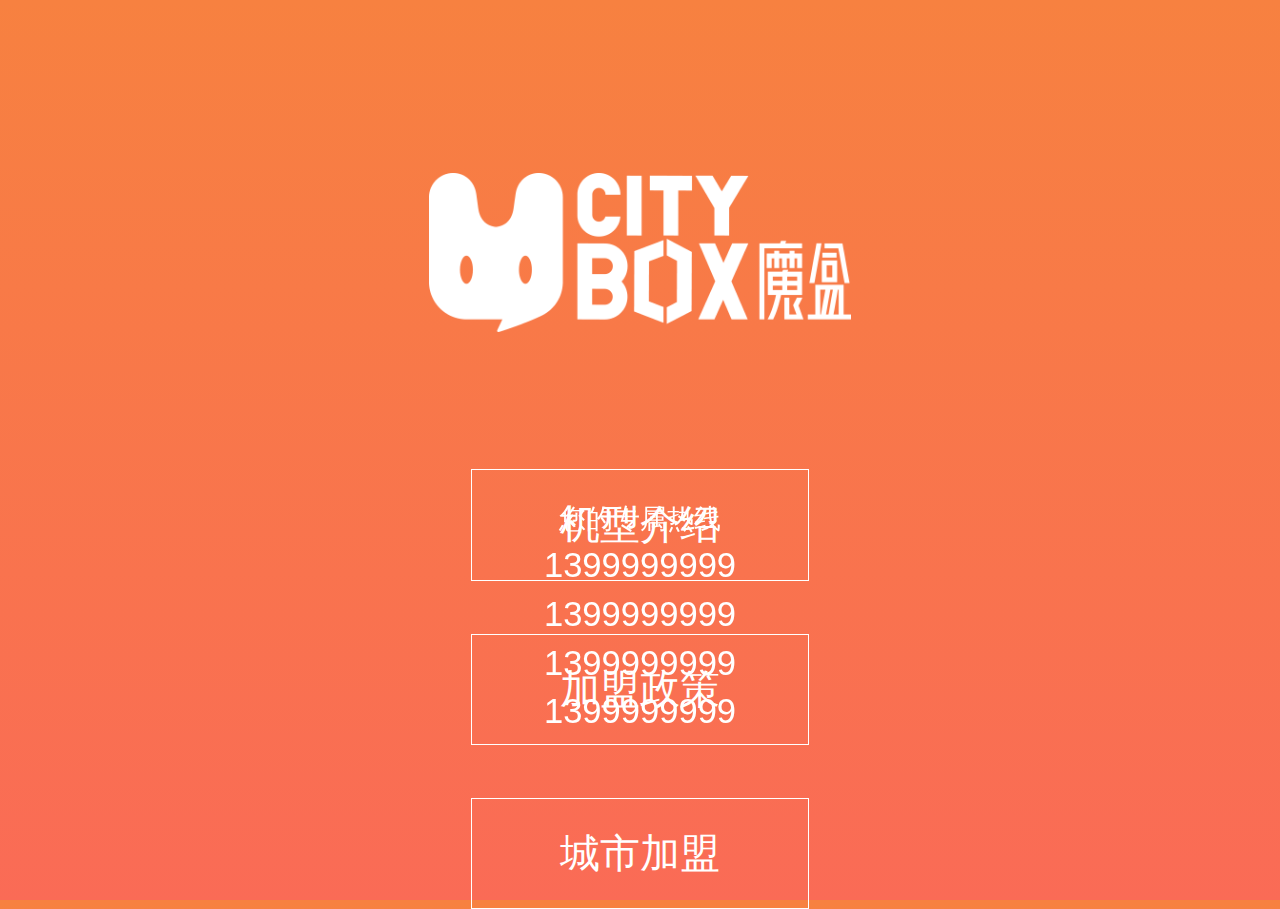
<file: index.html>
<!DOCTYPE html>
<html lang="en">
<head>
	<meta charset="UTF-8">
	<meta name="viewport" content="width=device-width, initial-scale=1.0, minimum-scale=1.0, maximum-scale=1.0, user-scalable=no" />
	<title>Document</title>
	<link rel="stylesheet" href="css/base.css">
	<link rel="stylesheet" href="css/index.css">

</head>
<body>
	<div class="box">
		<div class="imgbox">
			<img src="images/logo.png" alt="">
		</div>
		<ul class="link_con">
			<li><a href="#">机型介绍</a></li>
			<li><a href="#">加盟政策</a></li>
			<li><a href="#">城市加盟</a></li>
			
		</ul>
	</div>
	<div class="footer">
		<p class="per">您的专属热线</p>
		<p class="num">1399999999</p>
		<p class="num">1399999999</p>
		<p class="num">1399999999</p>
		<p class="num">1399999999</p>
	</div>
</body>
<script type="text/javascript" src="js/font.js"></script>

</html>
</file>
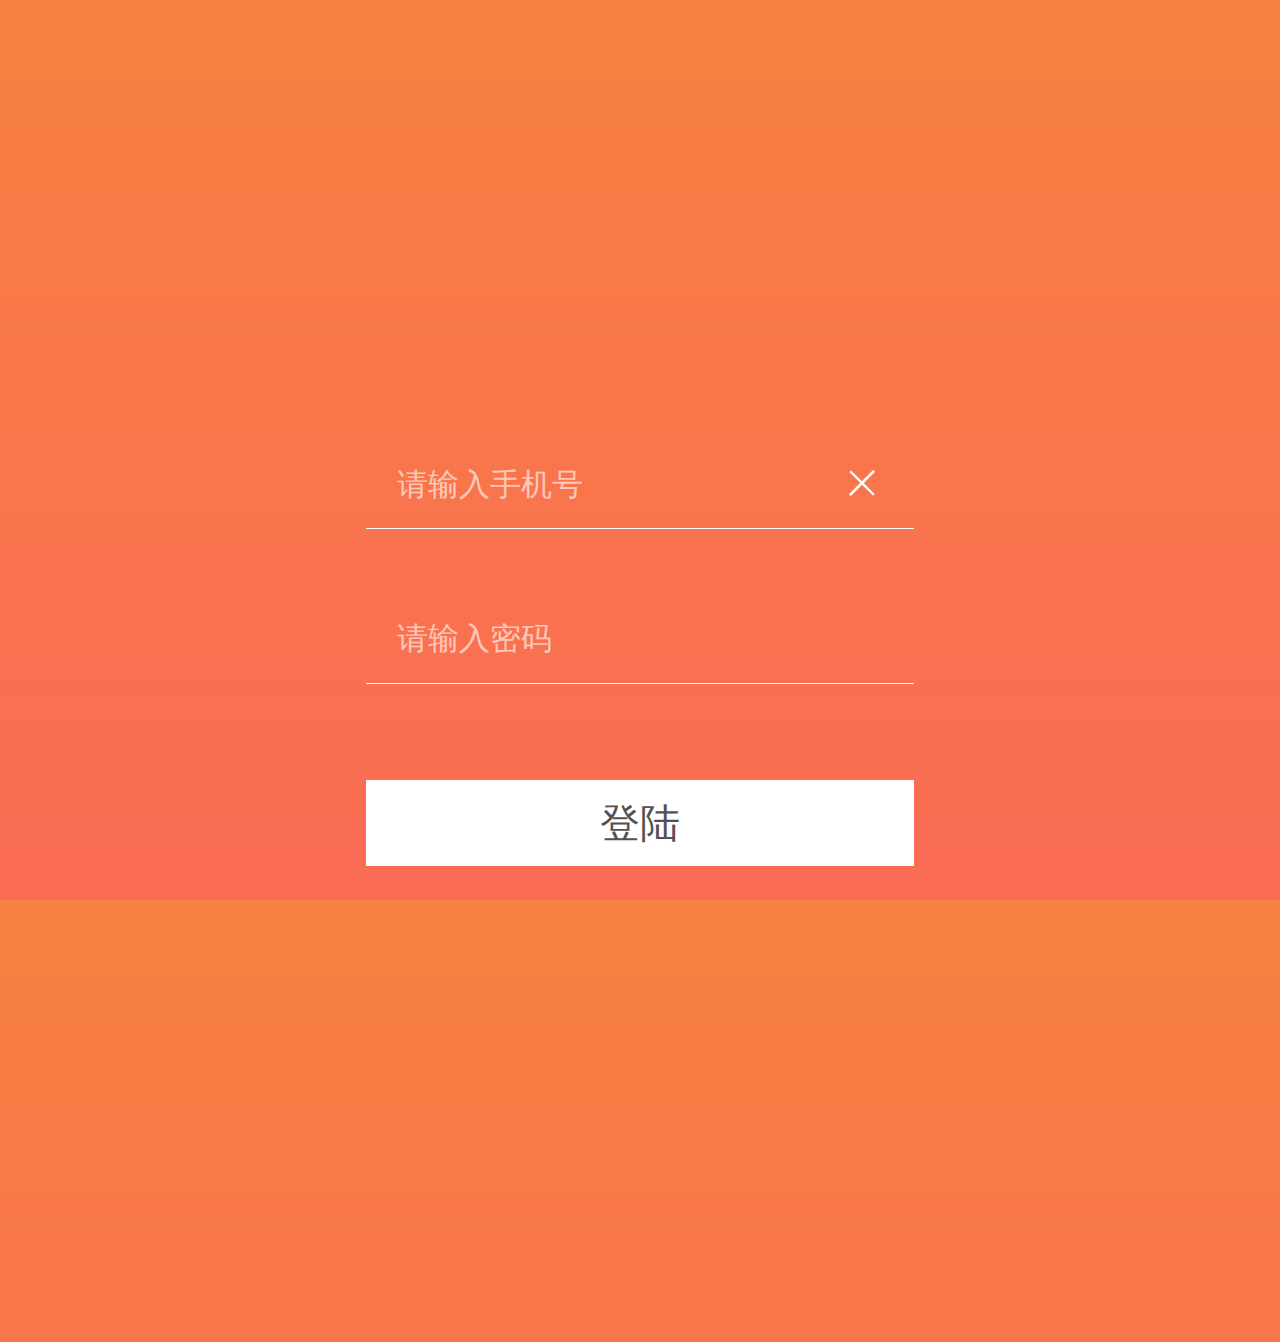
<file: login.html>
<!DOCTYPE html>
<html lang="en">
<head>
	<meta charset="UTF-8">
	<meta name="viewport" content="width=device-width, initial-scale=1.0, minimum-scale=1.0, maximum-scale=1.0, user-scalable=no" />
	<title>Document</title>
	<link rel="stylesheet" href="css/base.css">
	<link rel="stylesheet" href="css/login.css">

</head>
<body>
	<div class="login">
		<form action="">
			<div class="from_group">
				<input type="text" placeholder="请输入手机号">
				<img src="images/close.png" alt="">

			</div>
			<div class="from_group">
				<input type="text" placeholder="请输入密码">
				
			</div>

			<button class="submit">登陆</button>
		
		</form>
	</div>
	
</body>
<script type="text/javascript" src="js/font.js"></script>
</html>
</file>
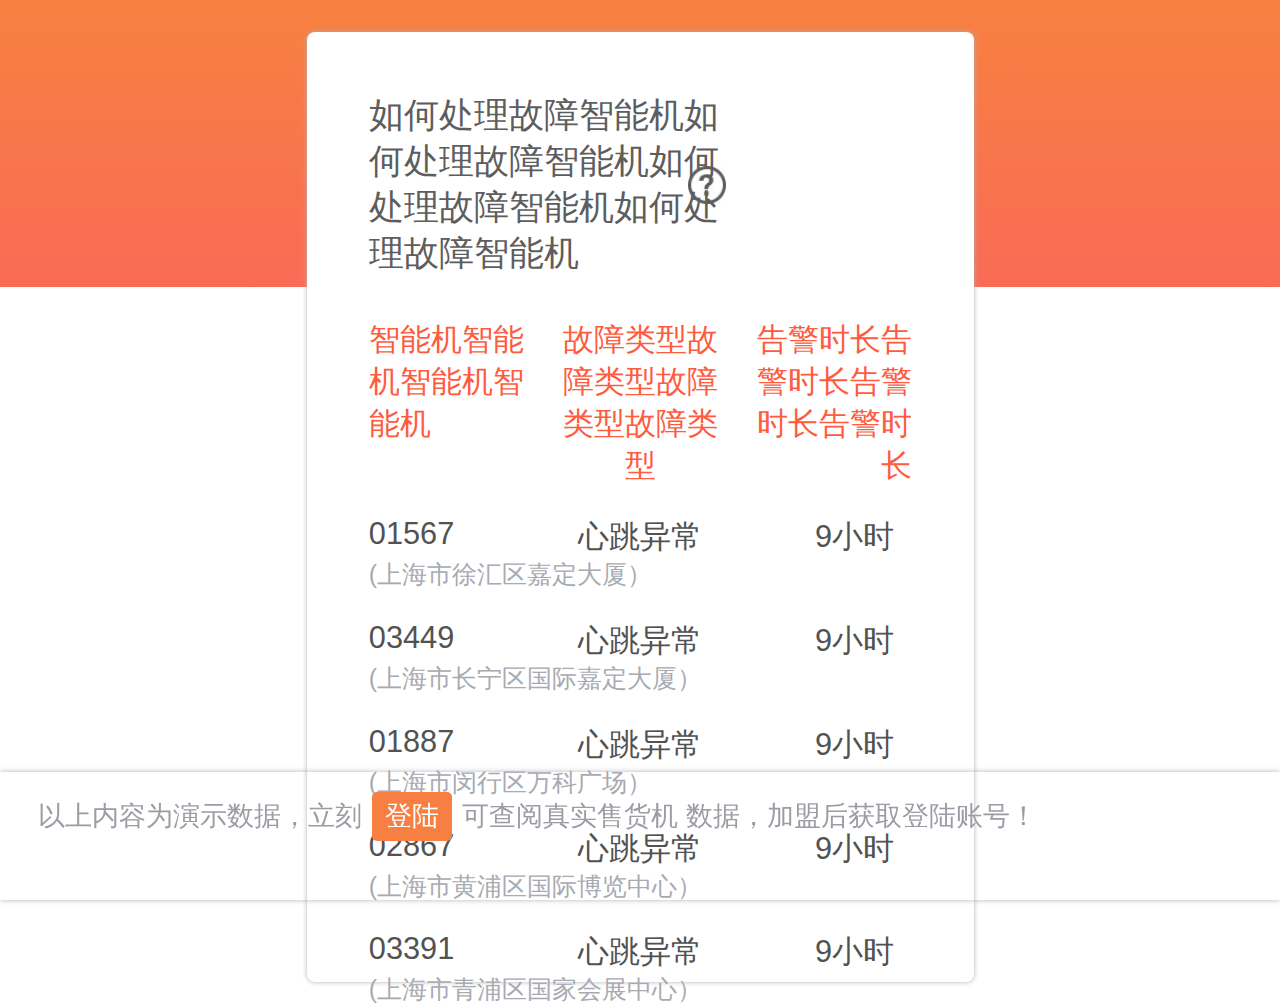
<file: shij_jingg.html>
<!DOCTYPE html>
<html lang="en">
<head>
	<meta charset="UTF-8">
	<meta name="viewport" content="width=device-width, initial-scale=1.0, minimum-scale=1.0, maximum-scale=1.0, user-scalable=no" />
	<title>Document</title>
	<link rel="stylesheet" href="css/base.css">
	<link rel="stylesheet" href="css/danger.css">
</head>
<body>
	<div class="danger_con">
		<div class="danger_bg">
		</div>
		<div class="content">
			<h1>如何处理故障智能机如何处理故障智能机如何处理故障智能机如何处理故障智能机</h1>
			<div class="title">
				<p>智能机智能机智能机智能机</p>
				<p>故障类型故障类型故障类型故障类型</p>
				<p>告警时长告警时长告警时长告警时长</p>
			</div>
			<div class="neirong">
				<p>01567</p>
				<p>心跳异常</p>
				<p>9小时</p>
			</div>
			<div class="address">(上海市徐汇区嘉定大厦）</div>

			<div class="neirong">
				<p>03449</p>
				<p>心跳异常</p>
				<p>9小时</p>
			</div>
			<div class="address">(上海市长宁区国际嘉定大厦）</div>
			<div class="neirong">
				<p>01887</p>
				<p>心跳异常</p>
				<p>9小时</p>
			</div>
			<div class="address">(上海市闵行区万科广场）</div>
			<div class="neirong">
				<p>02867</p>
				<p>心跳异常</p>
				<p>9小时</p>
			</div>
			<div class="address">(上海市黄浦区国际博览中心）</div>
			
			<div class="neirong">
				<p>03391</p>
				<p>心跳异常</p>
				<p>9小时</p>
			</div>
			<div class="address">(上海市青浦区国家会展中心）</div>
			
			
		</div>

		<div class="dan_footer">
			<p>以上内容为演示数据，立刻<a href="#">登陆</a>可查阅真实售货机
数据，加盟后获取登陆账号！    </p>
		</div>
	</div>
</body>
<script type="text/javascript" src="js/font.js"></script>
</html>
</file>
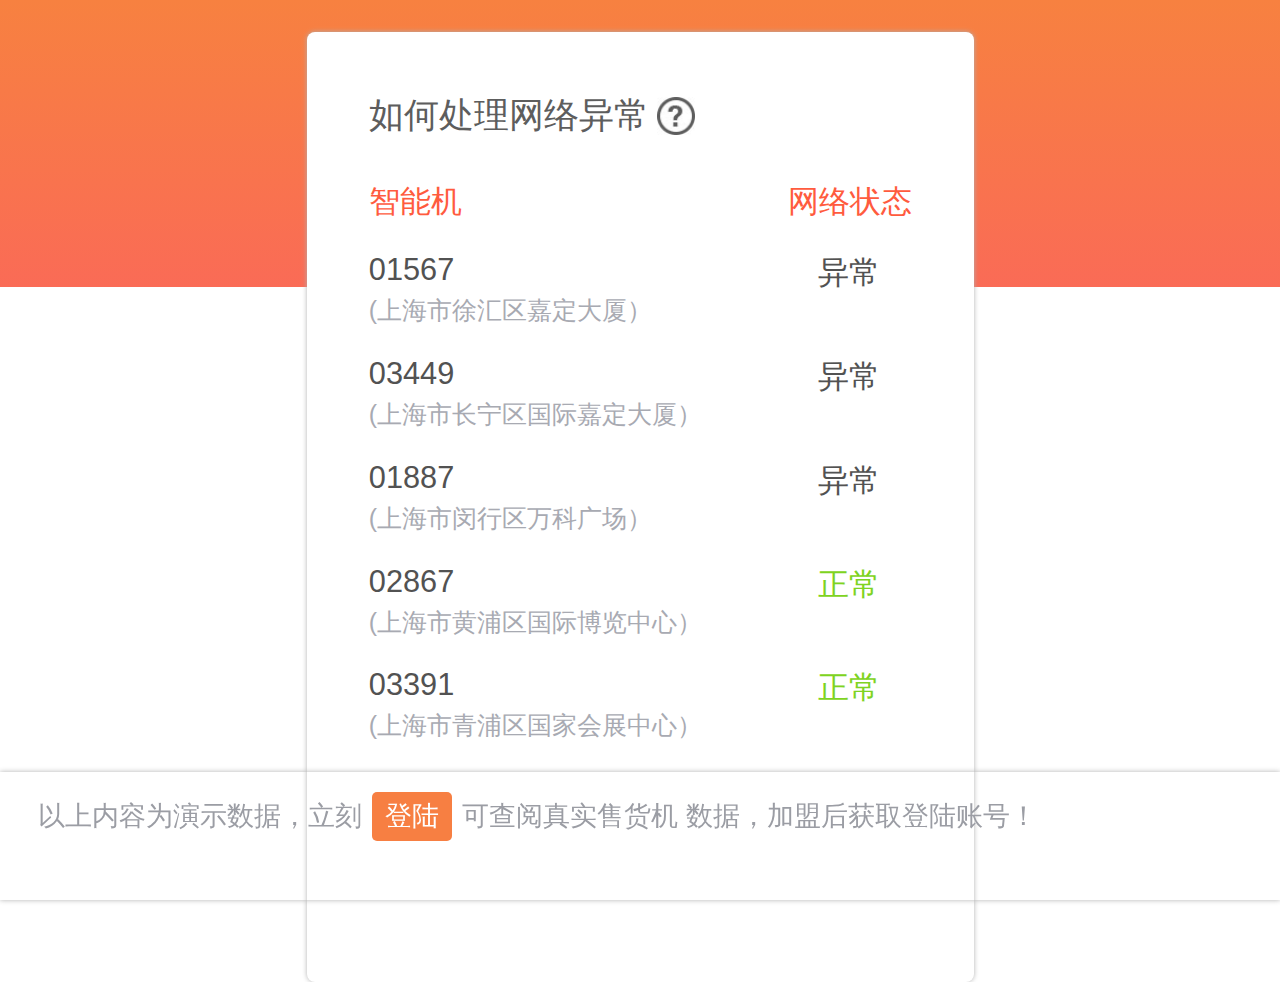
<file: wangluo_jiank.html>
<!DOCTYPE html>
<html lang="en">
<head>
	<meta charset="UTF-8">
	<meta name="viewport" content="width=device-width, initial-scale=1.0, minimum-scale=1.0, maximum-scale=1.0, user-scalable=no" />
	<title>Document</title>
	<link rel="stylesheet" href="css/base.css">
	<link rel="stylesheet" href="css/danger.css">
	<style type="text/css">
	.content h1{width: 3.4rem;}
	.title p{width: 50%;}
	.title p{text-align: right;}
	
	.neirong p{
		width: 47%;
    	text-align: right;
	}
	</style>
</head>
<body>
	<div class="danger_con">
		<div class="danger_bg">
		</div>
		<div class="content">
			<h1>如何处理网络异常</h1>
			<div class="title">
				<p>智能机</p>
				<p>网络状态</p>
				
			</div>
			<div class="neirong">
				<p>01567</p>
				<p>异常</p>
				
			</div>
			<div class="address">(上海市徐汇区嘉定大厦）</div>

			<div class="neirong">
				<p>03449</p>
				
				<p>异常</p>
			</div>
			<div class="address">(上海市长宁区国际嘉定大厦）</div>
			<div class="neirong">
				<p>01887</p>
				
				<p>异常</p>
			</div>
			<div class="address">(上海市闵行区万科广场）</div>
			<div class="neirong">
				<p>02867</p>
				
				<p class="active">正常</p>
			</div>
			<div class="address">(上海市黄浦区国际博览中心）</div>
			
			<div class="neirong">
				<p>03391</p>
				
				<p class="active">正常</p>
			</div>
			<div class="address">(上海市青浦区国家会展中心）</div>
			
			
		</div>

		<div class="dan_footer">
			<p>以上内容为演示数据，立刻<a href="#">登陆</a>可查阅真实售货机
数据，加盟后获取登陆账号！    </p>
		</div>
	</div>
</body>
<script type="text/javascript" src="js/font.js"></script>
</html>
</file>
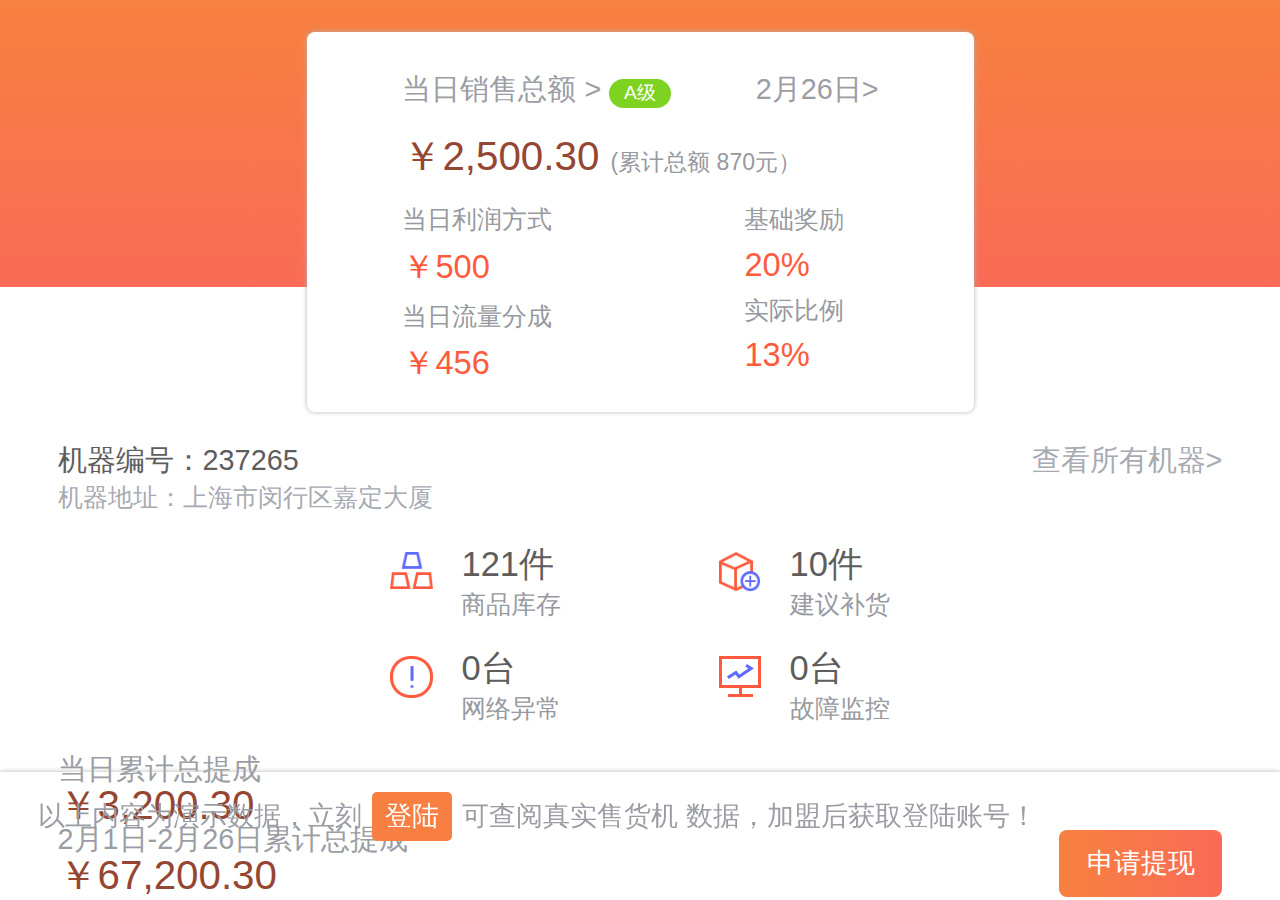
<file: yuny_baog.html>
<!DOCTYPE html>
<html lang="en">
<head>
	<meta charset="UTF-8">
	<meta name="viewport" content="width=device-width, initial-scale=1.0, minimum-scale=1.0, maximum-scale=1.0, user-scalable=no" />
	<title>Document</title>
	<link rel="stylesheet" href="css/base.css">
	<link rel="stylesheet" href="css/yunying.css">
	
</head>
<body>
	<div class="danger_con">
		<div class="danger_bg">
		</div>
		<div class="content">
			<div class="zonge">
				<p class="fl">当日销售总额 > <span>A级</span></p>
				<p class="fr">2月26日></p>
			</div>
			<div class="accumulative_total">￥2,500.30 <span>(累计总额 870元）</span></div>

			<div class="shuju">
				<ul class="fl mr_ju">
					<li>
						当日利润方式
					</li>
					<li>
						<span>￥500</span>
					</li>
					<li>
						当日流量分成
					</li>
					<li>
						<span>￥456</span>
					</li>
				</ul>

				<ul class="fl">
					<li>
						基础奖励
					</li>
					<li>
						<span>20%</span>
					</li>
					<li>
						实际比例
					</li>
					<li>
						<span>13%</span>
					</li>
				</ul>
			</div>
			
		</div>

		<div class="jiqi">
			<div class="bianhao">
				<p class="fl">机器编号：237265</p>
				<a href="#" class="fr">查看所有机器></a>
			</div>
			<div class="dizhi">机器地址：上海市闵行区嘉定大厦</div>


			<ul>
				<li>
					<img src="images/icon1.png" alt="">
					<div>
							<span>121件</span>
							<p>商品库存</p>
					</div>
				</li>
				<li>
					<img src="images/icon2.png" alt="">
					<div>
							<span>10件</span>
							<p>建议补货</p>
					</div>
				</li>

			</ul>

			<ul style="margin-bottom: 0.26rem;    margin-top: 0.26rem;">
				<li>
					<img src="images/icon3.png" alt="">
					<div>
							<span>0台</span>
							<p>网络异常</p>
					</div>
				</li>
				<li>
					<img src="images/icon4.png" alt="">
					<div>
							<span>0台</span>
							<p>故障监控</p>
					</div>
				</li>
				
			</ul>

			<div class="leijizonee">
				<span>当日累计总提成</span>
				<p>￥3,200.30</p>
			</div>

			<div class="leiji_con">
				<div class="leijizonee fl">
					<span>2月1日-2月26日累计总提成</span>
					<p>￥67,200.30</p>
				</div>

				<button class="fr">申请提现</button>
			</div>
		</div>

		<div class="dan_footer">
			<p>以上内容为演示数据，立刻<a href="#">登陆</a>可查阅真实售货机
数据，加盟后获取登陆账号！    </p>
		</div>
	</div>
</body>
<script type="text/javascript" src="js/font.js"></script>


</html>
</file>
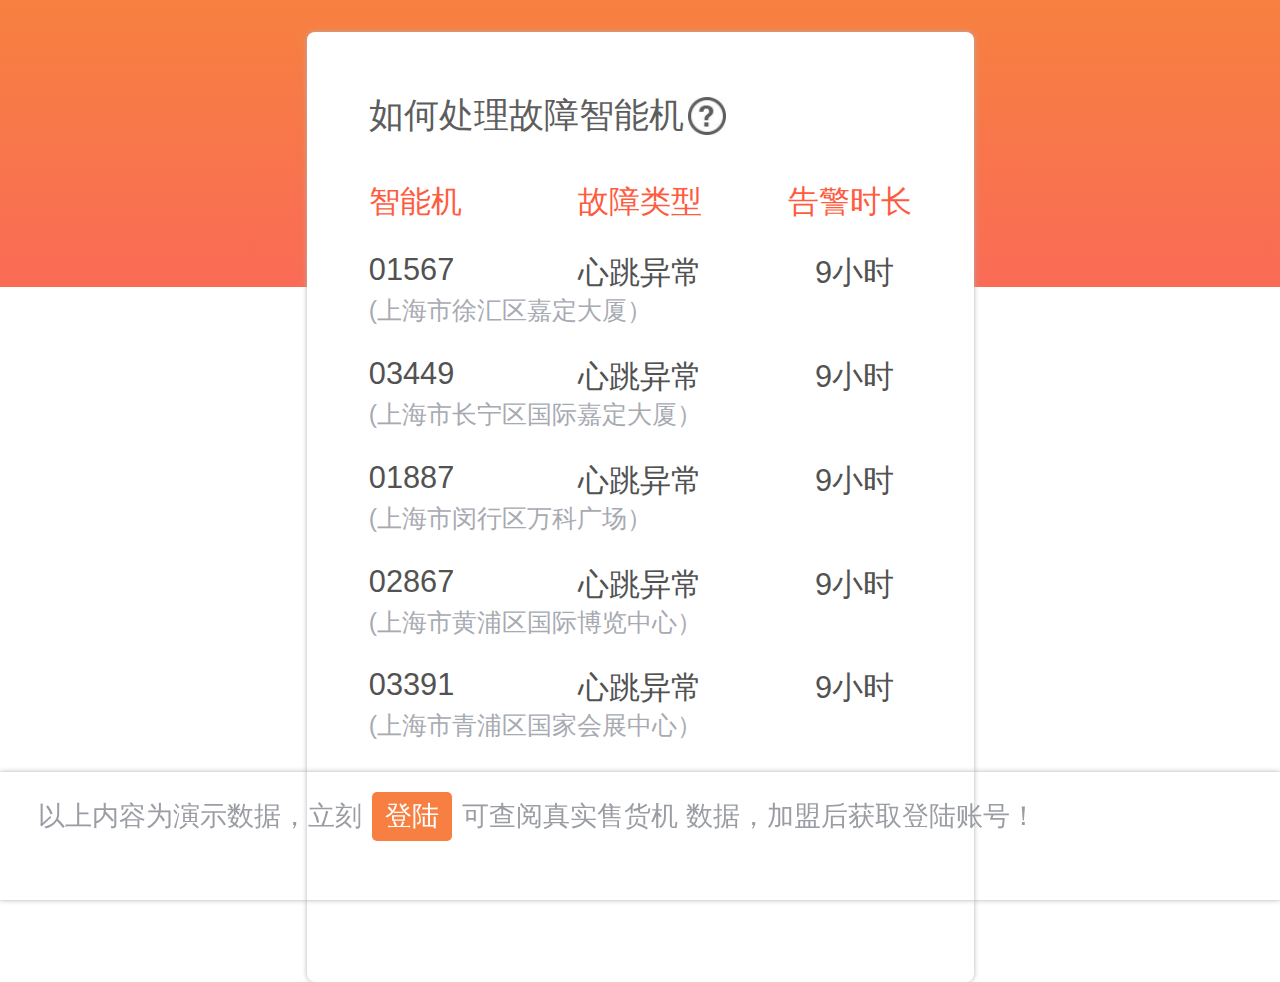
<file: 事件警告.html>
<!DOCTYPE html>
<html lang="en">
<head>
	<meta charset="UTF-8">
	<meta name="viewport" content="width=device-width, initial-scale=1.0, minimum-scale=1.0, maximum-scale=1.0, user-scalable=no" />
	<title>Document</title>
	<link rel="stylesheet" href="css/base.css">
	<link rel="stylesheet" href="css/danger.css">
</head>
<body>
	<div class="danger_con">
		<div class="danger_bg">
		</div>
		<div class="content">
			<h1>如何处理故障智能机</h1>
			<div class="title">
				<p>智能机</p>
				<p>故障类型</p>
				<p>告警时长</p>
			</div>
			<div class="neirong">
				<p>01567</p>
				<p>心跳异常</p>
				<p>9小时</p>
			</div>
			<div class="address">(上海市徐汇区嘉定大厦）</div>

			<div class="neirong">
				<p>03449</p>
				<p>心跳异常</p>
				<p>9小时</p>
			</div>
			<div class="address">(上海市长宁区国际嘉定大厦）</div>
			<div class="neirong">
				<p>01887</p>
				<p>心跳异常</p>
				<p>9小时</p>
			</div>
			<div class="address">(上海市闵行区万科广场）</div>
			<div class="neirong">
				<p>02867</p>
				<p>心跳异常</p>
				<p>9小时</p>
			</div>
			<div class="address">(上海市黄浦区国际博览中心）</div>
			
			<div class="neirong">
				<p>03391</p>
				<p>心跳异常</p>
				<p>9小时</p>
			</div>
			<div class="address">(上海市青浦区国家会展中心）</div>
			
			
		</div>

		<div class="dan_footer">
			<p>以上内容为演示数据，立刻<a href="#">登陆</a>可查阅真实售货机
数据，加盟后获取登陆账号！    </p>
		</div>
	</div>
</body>
<script type="text/javascript" src="js/font.js"></script>
</html>
</file>
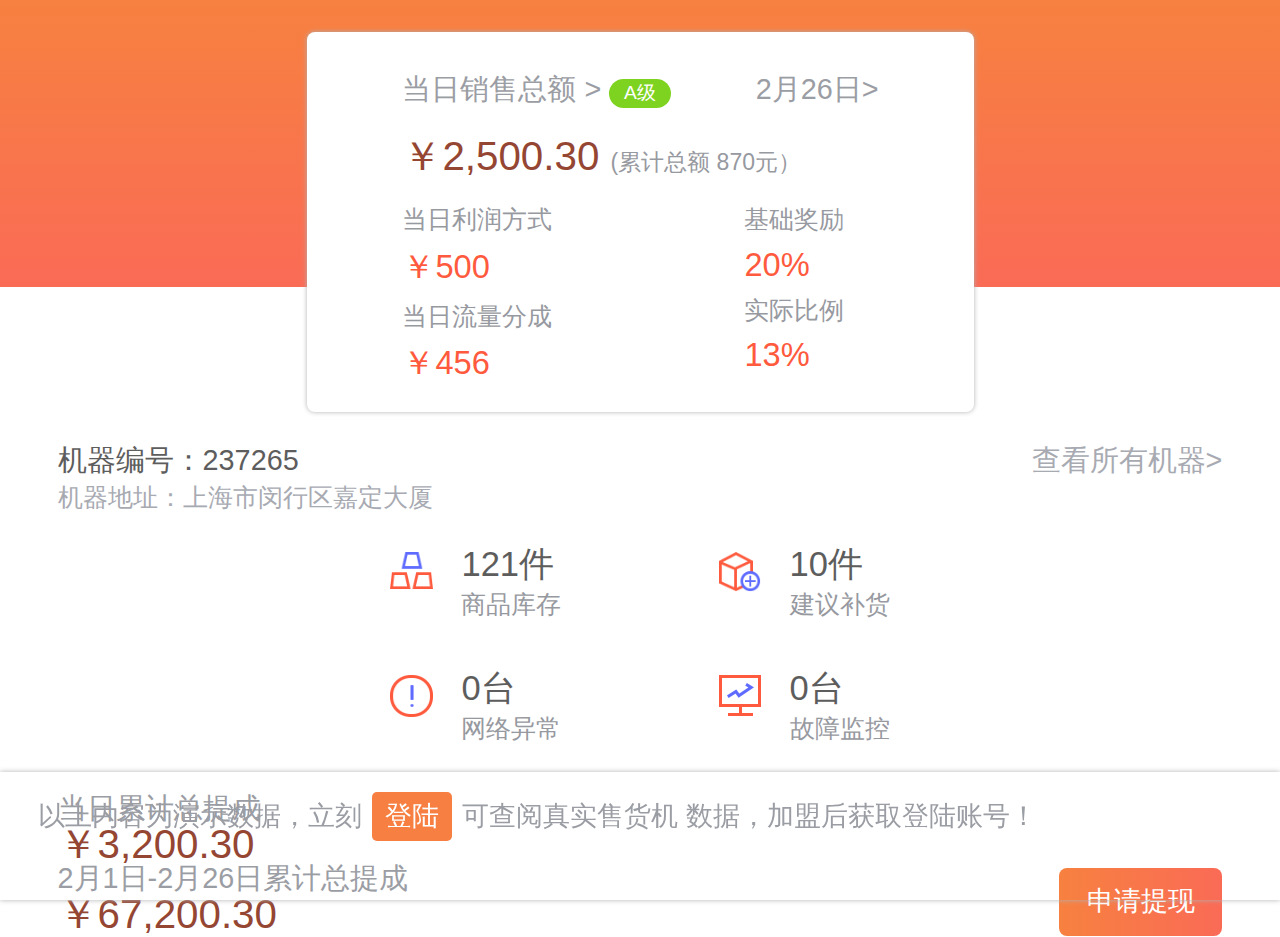
<file: 运营报告.html>
<!DOCTYPE html>
<html lang="en">
<head>
	<meta charset="UTF-8">
	<meta name="viewport" content="width=device-width, initial-scale=1.0, minimum-scale=1.0, maximum-scale=1.0, user-scalable=no" />
	<title>Document</title>
	<link rel="stylesheet" href="css/base.css">
	<link rel="stylesheet" href="css/yunying.css">
	
</head>
<body>
	<div class="danger_con">
		<div class="danger_bg">
		</div>
		<div class="content">
			<div class="zonge">
				<p class="fl">当日销售总额 > <span>A级</span></p>
				<p class="fr">2月26日></p>
			</div>
			<div class="accumulative_total">￥2,500.30 <span>(累计总额 870元）</span></div>

			<div class="shuju">
				<ul class="fl mr_ju">
					<li>
						当日利润方式
					</li>
					<li>
						<span>￥500</span>
					</li>
					<li>
						当日流量分成
					</li>
					<li>
						<span>￥456</span>
					</li>
				</ul>

				<ul class="fl">
					<li>
						基础奖励
					</li>
					<li>
						<span>20%</span>
					</li>
					<li>
						实际比例
					</li>
					<li>
						<span>13%</span>
					</li>
				</ul>
			</div>
			
		</div>

		<div class="jiqi">
			<div class="bianhao">
				<p class="fl">机器编号：237265</p>
				<a href="#" class="fr">查看所有机器></a>
			</div>
			<div class="dizhi">机器地址：上海市闵行区嘉定大厦</div>


			<ul>
				<li>
					<img src="images/icon1.png" alt="">
					<div>
							<span>121件</span>
							<p>商品库存</p>
					</div>
				</li>
				<li>
					<img src="images/icon2.png" alt="">
					<div>
							<span>10件</span>
							<p>建议补货</p>
					</div>
				</li>

			</ul>

			<ul style="margin-bottom: 0.46rem;    margin-top: 0.46rem;">
				<li>
					<img src="images/icon3.png" alt="">
					<div>
							<span>0台</span>
							<p>网络异常</p>
					</div>
				</li>
				<li>
					<img src="images/icon4.png" alt="">
					<div>
							<span>0台</span>
							<p>故障监控</p>
					</div>
				</li>
				
			</ul>

			<div class="leijizonee">
				<span>当日累计总提成</span>
				<p>￥3,200.30</p>
			</div>

			<div class="leiji_con">
				<div class="leijizonee fl">
					<span>2月1日-2月26日累计总提成</span>
					<p>￥67,200.30</p>
				</div>

				<button class="fr">申请提现</button>
			</div>
		</div>

		<div class="dan_footer">
			<p>以上内容为演示数据，立刻<a href="#">登陆</a>可查阅真实售货机
数据，加盟后获取登陆账号！    </p>
		</div>
	</div>
</body>
<script type="text/javascript" src="js/font.js"></script>
</html>
</file>
<file: css/base.css>
@charset "utf-8";
/* CSS layout */

/* 默认样式 */
*{padding:0;margin:0;}
body{ font-size:12px;font-family:"冬青黑体简体中文","微软雅黑","宋体",Arial,sans-serif;}
a{ text-decoration:none; color:#666666; border: none;}
li{ list-style:none; }
img{ border:none 0;}
input{ outline:none; border:none; background:none;}
input::-ms-clear{display:none;}


/* 浮动公共样式 */
.left{ float:left; _display:inline; }
.right{ float:right; _display:inline; }
</file>
<file: css/index.css>
html{width: 100%;height: 100%;}
body{width: 100%;height: 100%;
 background: -webkit-linear-gradient(#f78140, #fa6b56); 
  background: -o-linear-gradient(#f78140, #fa6b56); /* Opera 11.1 - 12.0 */
  background: -moz-linear-gradient(#f78140, #fa6b56); /* Firefox 3.6 - 15 */
  background: linear-gradient(#f78140, #fa6b56); /* 标准的语法 */
}
.imgbox{
	width: 100%;text-align: center;
}
.imgbox img{width: 4.4rem;margin-top:1.8rem;margin-left: auto;margin-right: auto;margin-bottom: 1.4rem;}


.link_con{
	width: 100%;
}
.link_con li{
	margin:0 auto;margin-bottom: 0.55rem;
	width: 3.5rem;height: 1.14rem;border: 1px solid #fff;font-size: 0.42rem;text-align: center;line-height: 1.14rem;
}
.link_con  li a{color: #fff;}
.footer{
color: #fff;text-align: center;position: fixed;bottom: 0.56rem;left:50%;transform: translate(-50%,-50%);
}
.footer .per{font-size:0.28rem;}
.footer .num{
	font-size: 0.36rem;margin-top: 0.1rem;
}
</file>
<file: css/login.css>
html{width: 100%;height: 100%;}
body{width: 100%;height: 100%;overflow: hidden;
 background: -webkit-linear-gradient(#f78140, #fa6b56); 
  background: -o-linear-gradient(#f78140, #fa6b56); /* Opera 11.1 - 12.0 */
  background: -moz-linear-gradient(#f78140, #fa6b56); /* Firefox 3.6 - 15 */
  background: linear-gradient(#f78140, #fa6b56); /* 标准的语法 */
}
.login{
	
	width: 5.7rem;margin:4.6rem auto 0;
}
.login .from_group{
	position: relative;
}
.login .from_group input{
	height: 0.9rem;color: #fff;font-size:0.32rem;text-indent: 1em;
	line-height: 0.9rem;color: #fff;border-bottom: 1px solid #fff;width: 5.7rem;margin-bottom: 0.7rem;
}
.login .from_group img{position: absolute;width: 0.27rem;top: 0.3rem;
    right: 0.4rem;}
input::-webkit-input-placeholder{
   color:#fff;
   opacity: 0.6;filter:alpha(opacity=60);  
}
input::-moz-placeholder{   /* Mozilla Firefox 19+ */
   color:#fff;
   opacity: 0.6;filter:alpha(opacity=60);
}
input:-moz-placeholder{    /* Mozilla Firefox 4 to 18 */
   color:#fff;
   opacity: 0.6;filter:alpha(opacity=60);
}
input:-ms-input-placeholder{  /* Internet Explorer 10-11 */ 
   color:#fff;
   opacity: 0.6;filter:alpha(opacity=60);
}
.login .submit{
	margin-top: 0.3rem;
	background: #fff;color: #525252;font-size: 0.42rem;width: 5.7rem;height: 0.9rem;line-height: 0.9rem;border:none;text-align: center;
}
</file>
<file: css/danger.css>
.danger_bg{
	height: 2.99rem;
	width: 100%;
	background: -webkit-linear-gradient(#f78140, #fa6b56); 
  background: -o-linear-gradient(#f78140, #fa6b56); /* Opera 11.1 - 12.0 */
  background: -moz-linear-gradient(#f78140, #fa6b56); /* Firefox 3.6 - 15 */
  background: linear-gradient(#f78140, #fa6b56); /* 标准的语法 */;
}
.content{
	height: 9.9rem;border-radius: 8px;padding: 0.64rem;box-sizing: border-box;
	position: absolute;top:0.33rem;width:6.94rem;background: #fff;box-shadow: 0 0 5px #b2b2b2;left:50%;margin-left:-3.465rem ;
}
.content h1{
	font-weight: normal;color: #5d5d5d;font-size: 0.36rem;margin-bottom:0.44rem;width: 3.72rem; background: url(../images/ques.jpg) no-repeat right center;background-size: 0.4rem;
}
.title{
	margin-bottom: 0.3rem;overflow: hidden;

}
.title p{
	font-size: 0.32rem;color: #ff5b3e;float: left;width: 33.333%;text-align: center;
}
.title p:nth-child(1){
	text-align: left;
}
.title p:nth-child(3){text-align: right;}
.neirong{overflow: hidden;}
.neirong p{
	font-size:0.32rem;color: #525252;float: left;width: 33.333%;text-align: center;
}
.neirong p:nth-child(1){
	text-align: left;
}
.neirong p:nth-child(3){    text-align: right;
    width: 30%;}
 .address{color: #a8aab2;font-size: 0.26rem;margin-bottom: 0.3rem;}
 .dan_footer{height: 1.33rem;position: fixed;bottom: 0;left:0;width: 100%;box-shadow: 0 0 5px #b2b2b2;padding: 0.2rem 0.4rem;box-sizing:border-box;}
 .dan_footer p{color: #9b9da4;font-size: 0.28rem;}
 .dan_footer p a{
 	color: #fff;text-align: center;display: inline-block;line-height: 0.52rem;
 	width: 0.83rem;height: 0.52rem;background: #f77f42;border-radius: 5px;margin:0 10px 0;
 }

.active{color: #7ed321!important;}
</file>
<file: css/yunying.css>
.fl{float: left;}
.fr{float: right;}
.danger_bg{
	height: 2.99rem;
	width: 100%;
	background: -webkit-linear-gradient(#f78140, #fa6b56); 
  background: -o-linear-gradient(#f78140, #fa6b56); /* Opera 11.1 - 12.0 */
  background: -moz-linear-gradient(#f78140, #fa6b56); /* Firefox 3.6 - 15 */
  background: linear-gradient(#f78140, #fa6b56); /* 标准的语法 */;
}
.content{
	height: 3.96rem;border-radius: 8px;padding: 0.4rem  0.99rem 0;box-sizing: border-box;
	position: absolute;top:0.33rem;width:6.94rem;background: #fff;box-shadow: 0 0 5px #b2b2b2;left:50%;margin-left:-3.465rem ;
}
.dan_footer{height: 1.33rem;position: fixed;bottom: 0;left:0;width: 100%;box-shadow: 0 0 5px #b2b2b2;padding: 0.2rem 0.4rem;box-sizing:border-box;}
 .dan_footer p{color: #9b9da4;font-size: 0.28rem;}
 .dan_footer p a{
 	color: #fff;text-align: center;display: inline-block;line-height: 0.52rem;
 	width: 0.83rem;height: 0.52rem;background: #f77f42;border-radius: 5px;margin:0 10px 0;
 }
 .zonge{overflow: hidden;}
 .zonge p{
 	font-size: 0.3rem;color: #9b9da4;
 }
 .zonge span{
font-size: 0.2rem;color: #fff;background: #7ed321;width: 0.64rem;height: 0.3rem;border-radius: 0.3rem;text-align: center;line-height: 0.3rem;display: inline-block;
 }
 .accumulative_total{
 	font-size: 0.42rem;color: #954633;margin:0.2rem 0;
 }
  .accumulative_total  span{font-size: 0.24rem;color: #9799a0;}

  .shuju li{
  	font-size: 0.26rem;color: #9799a0;
  }
  .mr_ju{margin-right: 2rem;}
  .shuju li span{font-size: 0.34rem;color: #ff5a3d;margin-top: 0.1rem;margin-bottom: 0.1rem;display: inline-block;}
  .jiqi{margin:1.6rem 0.6rem 0;}
  .bianhao{color: #5d5d5d;font-size: 0.3rem;overflow: hidden;}
   .bianhao a{color: #a8aab2;}
   .dizhi{color: #a8aab2;font-size: 0.26rem;}

   .jiqi ul{overflow: hidden;width: 5.2rem;    margin: 0 auto;margin-top: 0.3rem;}
   .jiqi ul li{float: left;overflow: hidden;}

    .jiqi ul li img{float: left;width: 0.44rem;    margin-top: 0.1rem;margin-right: 0.3rem;}
    .jiqi ul li div{float: left;}
   .jiqi ul li:nth-child(2){float: right;}
   .jiqi ul li div span{font-size: 0.36rem;color: #5d5d5d;}
   .jiqi ul li div p{
   	font-size: 0.26rem;
   	color: #9799a0;
   }

   .leijizonee span{
   	color: #9b9da4;font-size: 0.3rem;
   }
   .leijizonee p{
   	color: #954633;
   	font-size: 0.42rem;    line-height: 30px;
   }

   .leiji_con button{width: 1.7rem;height: 0.7rem;background: -webkit-linear-gradient(left,#f78140, #fa6b56); 
  background: -o-linear-gradient(left,#f78140, #fa6b56); /* Opera 11.1 - 12.0 */
  background: -moz-linear-gradient(left,#f78140, #fa6b56); /* Firefox 3.6 - 15 */
  background: linear-gradient(left,#f78140, #fa6b56); /* 标准的语法 */; 
	border:none;border-radius: 8px;
	font-size: 0.28rem;color: #fff;line-height: 0.7rem;text-align: center;margin-top: 0.1rem;
}

@media screen and (min-width:320px) and(max-width:500px)  {
    .jiqi {
    margin: 1.6rem 0.6rem 0;
	}
}
</file>
